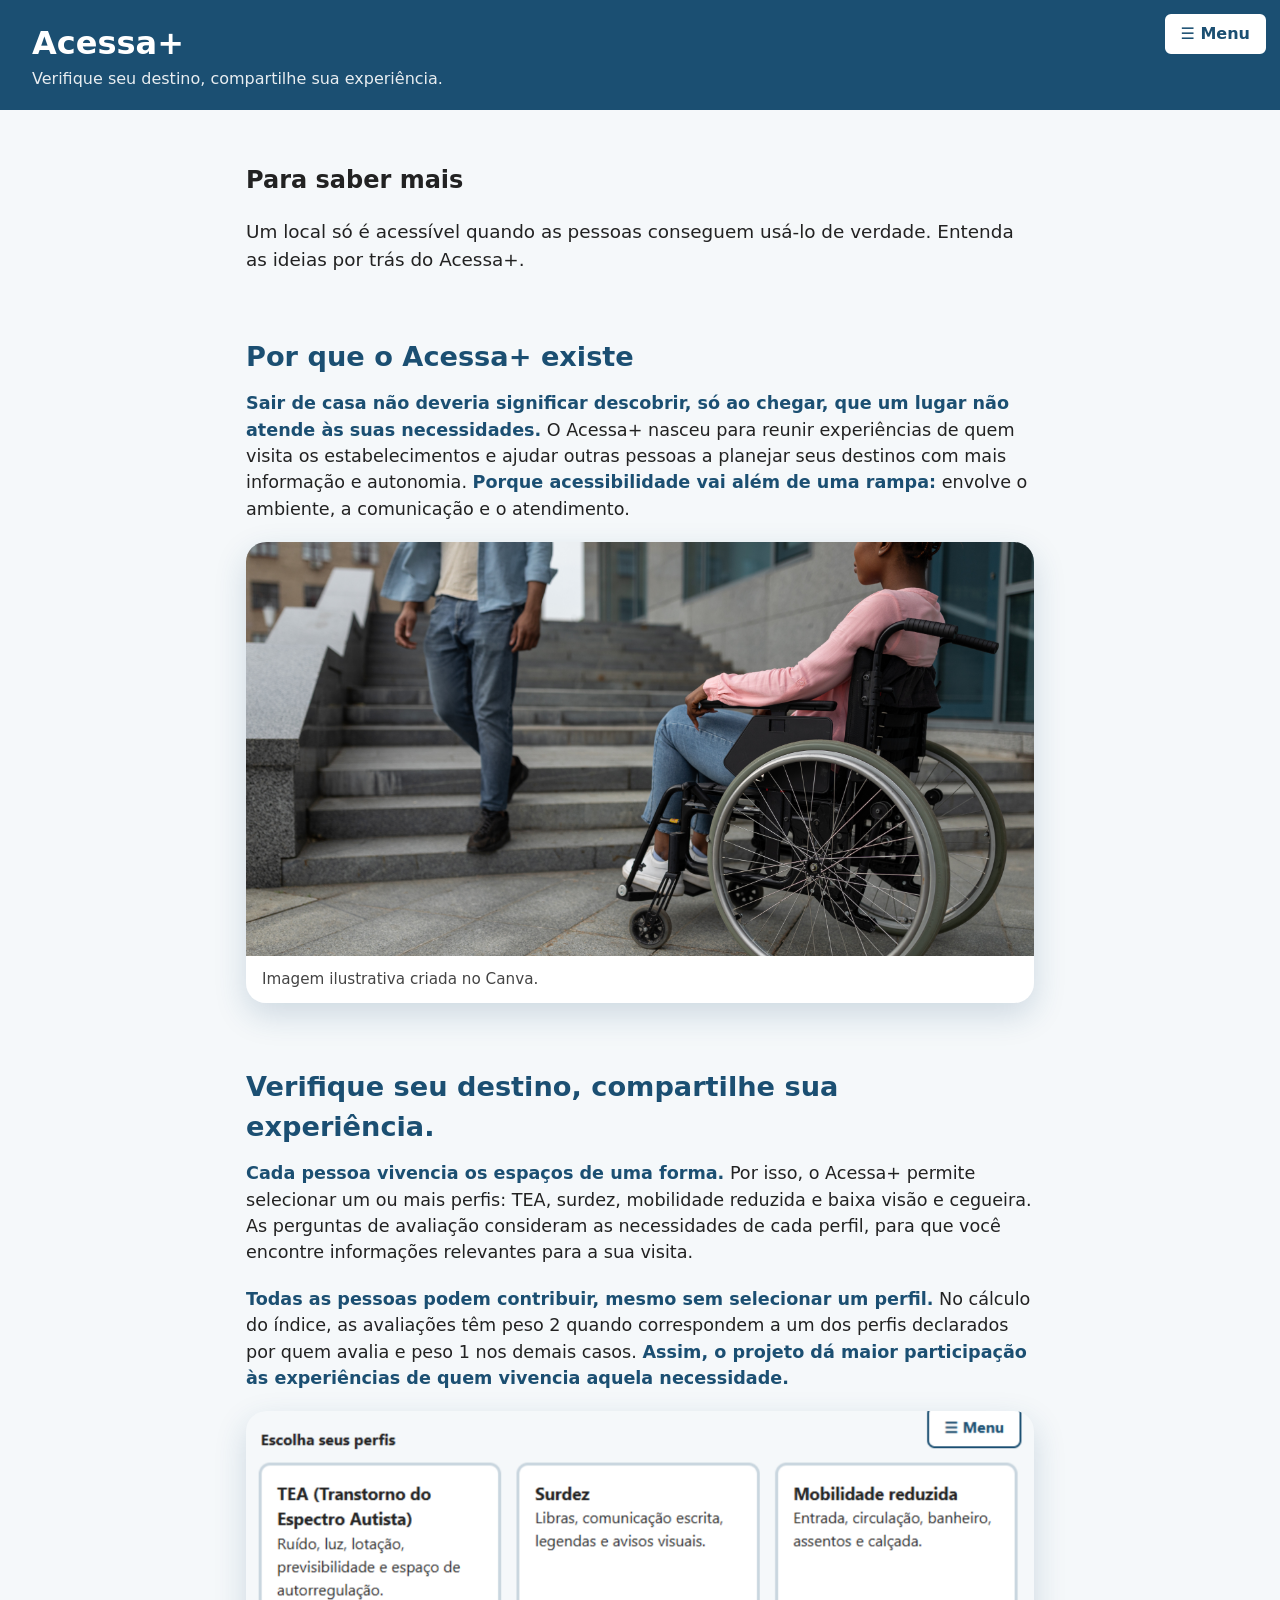
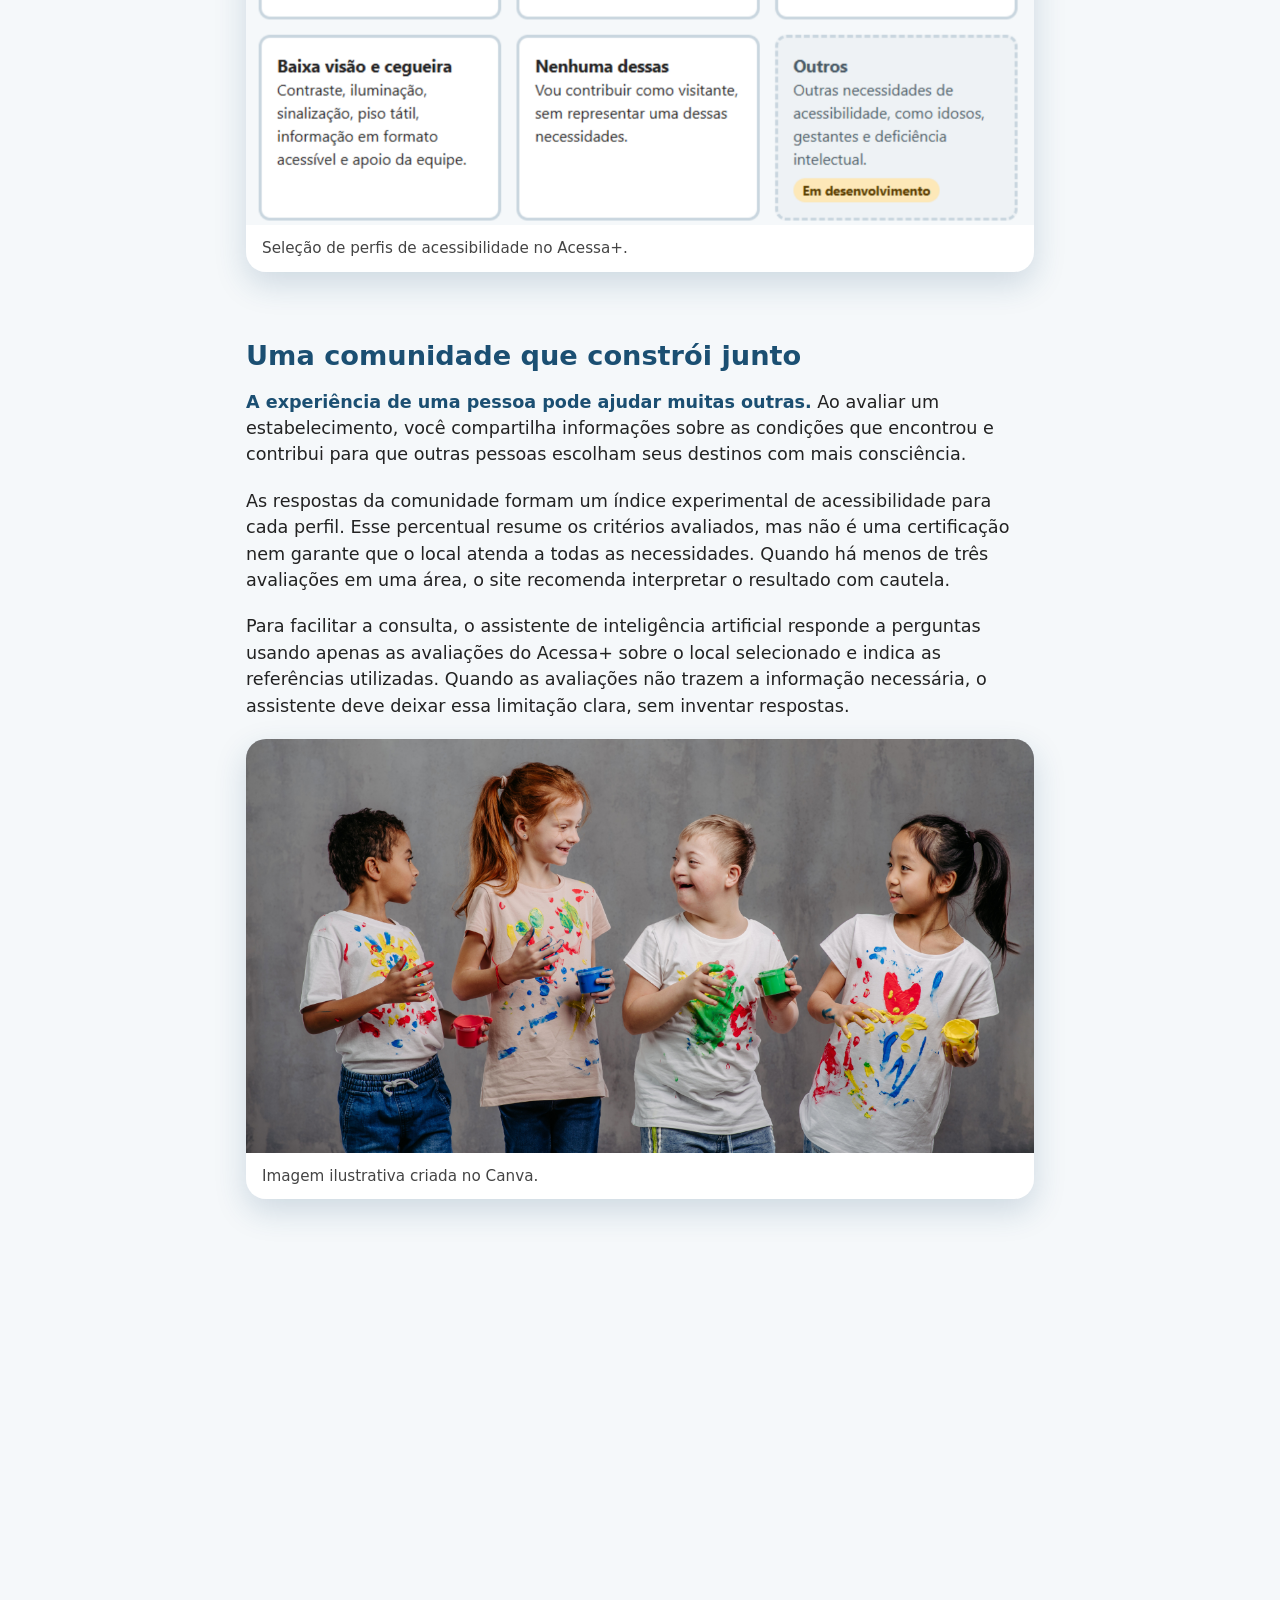
<file: saiba-mais.html>
<!DOCTYPE html>
<html lang="pt-BR">
<head>
  <meta charset="UTF-8">
  <meta name="viewport" content="width=device-width, initial-scale=1">
  <title>Para saber mais | Acessa+</title>
  <link rel="stylesheet" href="style.css">
  <link rel="stylesheet" href="menu.css">
  <link rel="stylesheet" href="saiba-mais.css">
</head>
<body>
  <a class="pular" href="#principal">Pular para o conteúdo</a>

  <header>
    <h1>Acessa+</h1>
    <p>Verifique seu destino, compartilhe sua experiência.</p>
  </header>

  <main id="principal" class="saiba-mais" aria-labelledby="titulo-saiba-mais">
    <h2 id="titulo-saiba-mais">Para saber mais</h2>
    <p class="intro">
      Um local só é acessível quando as pessoas conseguem usá-lo de verdade.
      Entenda as ideias por trás do Acessa+.
    </p>

        <!-- FOTO 1: imagem do Canva sobre o projeto -->
    <section class="bloco-foto revelar" aria-labelledby="foto1-titulo">
      <h2 id="foto1-titulo">Por que o Acessa+ existe</h2>

      <p>
        <strong class="destaque">Sair de casa não deveria significar descobrir, só ao chegar,
        que um lugar não atende às suas necessidades.</strong>
        O Acessa+ nasceu para reunir experiências de quem visita os estabelecimentos
        e ajudar outras pessoas a planejar seus destinos com mais
        informação e autonomia.
        <strong class="destaque">Porque acessibilidade vai além de uma rampa:</strong>
        envolve o ambiente, a comunicação e o atendimento.
      </p>

      <figure>
        <img
          src="imagens/projeto-1.png"
          loading="lazy"
          alt=""
        >
        <figcaption>Imagem ilustrativa criada no Canva.</figcaption>
      </figure>
    </section>

    <!-- FOTO 2: print da seção de perfis do Acessa+ -->
    <section class="bloco-foto revelar" aria-labelledby="foto2-titulo">
      <h2 id="foto2-titulo">
        Verifique seu destino, compartilhe sua experiência.
      </h2>

      <p>
        <strong class="destaque">Cada pessoa vivencia os espaços de uma forma.</strong>
        Por isso, o Acessa+ permite selecionar um ou mais perfis: TEA, surdez,
        mobilidade reduzida e baixa visão e cegueira. As perguntas de avaliação
        consideram as necessidades de cada perfil, para que você encontre
        informações relevantes para a sua visita.
      </p>

      <p>
        <strong class="destaque">Todas as pessoas podem contribuir, mesmo sem selecionar um perfil.</strong>
        No cálculo do índice, as avaliações têm peso 2 quando correspondem
        a um dos perfis declarados por quem avalia e peso 1 nos demais casos.
        <strong class="destaque">Assim, o projeto dá maior participação às experiências de quem
        vivencia aquela necessidade.</strong>
      </p>

      <figure>
        <img
          src="imagens/projeto-2.png"
          loading="lazy"
          alt="Tela de seleção dos perfis do Acessa+: TEA, surdez, mobilidade reduzida e baixa visão e cegueira."
        >
        <figcaption>
          Seleção de perfis de acessibilidade no Acessa+.
        </figcaption>
      </figure>
    </section>

    <!-- FOTO 3: imagem do Canva sobre colaboração -->
    <section class="bloco-foto revelar" aria-labelledby="foto3-titulo">
      <h2 id="foto3-titulo">Uma comunidade que constrói junto</h2>

      <p>
        <strong class="destaque">A experiência de uma pessoa pode ajudar muitas outras.</strong>
        Ao avaliar um estabelecimento, você compartilha informações
        sobre as condições que encontrou e contribui para que outras
        pessoas escolham seus destinos com mais consciência.
      </p>

      <p>
        As respostas da comunidade formam um índice experimental
        de acessibilidade para cada perfil. Esse percentual resume
        os critérios avaliados, mas não é uma certificação nem garante
        que o local atenda a todas as necessidades. Quando há menos
        de três avaliações em uma área, o site recomenda interpretar
        o resultado com cautela.
      </p>

      <p>
        Para facilitar a consulta, o assistente de inteligência artificial
        responde a perguntas usando apenas as avaliações do Acessa+
        sobre o local selecionado e indica as referências utilizadas.
        Quando as avaliações não trazem a informação necessária,
        o assistente deve deixar essa limitação clara, sem inventar respostas.
      </p>

      <figure>
        <img
          src="imagens/projeto-3.png"
          loading="lazy"
          alt=""
        >
        <figcaption>Imagem ilustrativa criada no Canva.</figcaption>
      </figure>
    </section>

    <details class="revelar">
      <summary>🚧 O que são barreiras?</summary>
      <p>Barreira é tudo o que impede ou dificulta a participação de uma pessoa: um degrau,
      uma informação que ela não consegue perceber ou até uma atitude preconceituosa.
      A lei brasileira (Lei 13.146/2015) reconhece seis tipos:</p>
      <ul>
        <li><strong>Urbanísticas:</strong> ruas, calçadas e espaços públicos.</li>
        <li><strong>Arquitetônicas:</strong> dentro de edifícios, como escadas e banheiros.</li>
        <li><strong>Nos transportes:</strong> ônibus, metrô e pontos.</li>
        <li><strong>Na comunicação:</strong> falta de legenda, Libras ou linguagem clara.</li>
        <li><strong>Atitudinais:</strong> o preconceito e o despreparo no atendimento.</li>
        <li><strong>Tecnológicas:</strong> sites e aplicativos que nem todos conseguem usar.</li>
      </ul>
      <p>O Acessa+ ajuda você a descobrir essas barreiras <em>antes</em> de sair de casa.</p>
    </details>

    <details class="revelar">
      <summary>⏳ De onde vem essa ideia?</summary>
      <p>Por muito tempo, a deficiência foi vista como um problema da pessoa.
      Isso mudou aos poucos:</p>
      <ol>
        <li><strong>Antiguidade até a Idade Moderna:</strong> exclusão e segregação.</li>
        <li><strong>Anos 1950 e 1960:</strong> as pessoas saem das instituições e os movimentos por direitos civis crescem.</li>
        <li><strong>1976:</strong> nasce o <em>modelo social</em>: a deficiência surge quando a sociedade não considera as diferenças.</li>
        <li><strong>1980:</strong> o arquiteto Ronald Mace cria o termo <em>Desenho Universal</em>.</li>
        <li><strong>Hoje:</strong> o modelo biopsicossocial une o corpo, a mente e o ambiente.</li>
      </ol>
      <p>Por isso, o lema é <strong>"Nada sobre nós, sem nós"</strong>.</p>
    </details>

    <details class="revelar">
      <summary>✅ Os 7 princípios do Desenho Universal</summary>
      <p>São sete ideias para criar lugares, produtos e serviços que sirvam ao maior número possível de pessoas:</p>
      <ol>
        <li><strong>Uso igualitário:</strong> todos usam do mesmo jeito, sem desvio.</li>
        <li><strong>Uso flexível:</strong> mais de uma forma de usar.</li>
        <li><strong>Simples e intuitivo:</strong> fácil de entender, sem manual.</li>
        <li><strong>Informação perceptível:</strong> chega por mais de um sentido, com bom contraste.</li>
        <li><strong>Tolerância ao erro:</strong> um engano tem pouca consequência e pode ser desfeito.</li>
        <li><strong>Baixo esforço físico:</strong> pouca força, sem posturas forçadas.</li>
        <li><strong>Dimensão e espaço adequados:</strong> cabe cadeira de rodas, carrinho e acompanhante.</li>
      </ol>
      <p>Usamos esses princípios como roteiro para montar as perguntas do Acessa+.</p>
    </details>

    <details class="revelar">
      <summary>🧠 Cada pessoa aprende de um jeito</summary>
      <p>O Desenho Universal para a Aprendizagem (DUA), criado pelo CAST, parte de uma ideia:
      não existe um único jeito de aprender. Ele propõe três caminhos:</p>
      <ul>
        <li><strong>Representação:</strong> apresentar a informação em vários formatos.</li>
        <li><strong>Ação e expressão:</strong> permitir várias formas de mostrar o que se sabe.</li>
        <li><strong>Engajamento:</strong> dar motivos para participar e continuar.</li>
      </ul>
      <p>No Acessa+, isso aparece em ícones, textos e cores juntos, em avaliações por escrita,
      escala ou áudio, e em uma comunidade que mostra o impacto de cada contribuição.</p>
    </details>

    <details class="revelar">
      <summary>📚 Fontes</summary>
      <ul class="fontes">
        <li>Lei Brasileira de Inclusão (Lei nº 13.146/2015).</li>
        <li>ABNT NBR 9050:2020: acessibilidade a edificações, mobiliário, espaços e equipamentos urbanos.</li>
        <li>CAST (2024). <a href="https://udlguidelines.cast.org">UDL Guidelines, versão 3.0</a>.</li>
        <li>Connell et al. (1997): princípios do Desenho Universal.</li>
        <li>Material da disciplina Desenho Universal e Tecnologia Assistiva, UFABC (2026).</li>
      </ul>
    </details>
  </main>

  <script src="menu.js" defer></script>
  <script src="saiba-mais.js" defer></script>
</body>
</html>
</file>
<file: style.css>
* { box-sizing: border-box; }
body { font-family: system-ui, Arial, sans-serif; margin: 0; color: #222; background: #f5f8fa; line-height: 1.5; }
header { background: #1b4f72; color: #fff; padding: 1.2rem 2rem; }
header h1 { margin: 0; font-size: 2rem; }
header p { margin: 0; opacity: .9; }
main { max-width: 900px; margin: 0 auto; padding: 2rem 1rem; }
.pular { position: absolute; left: -999px; }
.pular:focus { left: 8px; top: 8px; background: #fff; padding: .5rem; z-index: 10; }
fieldset { border: none; padding: 0; margin: 0 0 1.5rem; }
legend { font-weight: 700; margin-bottom: .75rem; }
.cards { display: grid; gap: 1rem; grid-template-columns: repeat(auto-fit, minmax(240px, 1fr)); }
.card { display: block; background: #fff; border: 3px solid #c9d6df; border-radius: 12px; padding: 1rem; cursor: pointer; }
.card:hover { border-color: #1b4f72; }
.card input { position: absolute; opacity: 0; }
.card:has(input:checked) { border-color: #2e8b57; background: #eaf6ef; }
.card:has(input:focus-visible) { outline: 4px solid #f5a623; outline-offset: 2px; }
.card strong { display: block; font-size: 1.1rem; }
.card .marca { display: none; font-weight: 700; color: #2e8b57; }
.card:has(input:checked) .marca { display: block; }
.botao { background: #1b4f72; color: #fff; border: none; padding: .8rem 1.6rem; font-size: 1rem; border-radius: 8px; cursor: pointer; min-height: 44px; }
.botao:focus-visible { outline: 4px solid #f5a623; outline-offset: 2px; }
.botao.secundario { background: #fff; color: #1b4f72; border: 2px solid #1b4f72; margin-top: 1.5rem; }
.erro { color: #a61b1b; font-weight: 700; }
details { background: #fff; border-radius: 8px; padding: .75rem 1rem; margin-bottom: .75rem; border: 1px solid #c9d6df; }
summary { cursor: pointer; font-weight: 700; }
li small { color: #555; }
.dados-pessoais { background: #fff; border: 1px solid #c9d6df; border-radius: 12px; padding: 1rem 1.25rem; margin-bottom: 1.5rem; }
.dados-pessoais legend { font-weight: 700; padding: 0 .4rem; }
.campo { margin-bottom: 1rem; }
.campo label { display: block; font-weight: 600; margin-bottom: .3rem; }
.campo input[type="text"], .campo input[type="number"] {
  width: 100%; max-width: 320px; padding: .6rem .75rem;
  border: 2px solid #c9d6df; border-radius: 8px; font-size: 1rem; min-height: 44px;
}
.campo input:focus-visible { outline: 4px solid #f5a623; outline-offset: 2px; border-color: #1b4f72; }
.campo.checkbox { display: flex; align-items: center; gap: .6rem; }
.campo.checkbox input { width: 20px; height: 20px; accent-color: #2e8b57; }
.campo.checkbox label { margin: 0; font-weight: 500; }
.resumo-perfis {
  color: #444;
  margin-bottom: 1.5rem;
}


.area-mapa {
  min-height: 400px;
  padding: 2rem;

  display: flex;
  flex-direction: column;
  align-items: center;
  justify-content: center;

  background: #e8eef3;
  border: 2px dashed #61788a;
  border-radius: 12px;

  text-align: center;
}

.area-mapa p {
  margin: 0.5rem 0;
}

.aviso-mapa {
  max-width: 420px;
  color: #444;
}

/* Busca de estabelecimentos */

.busca-local {
  margin-bottom: 1.5rem;
}

.busca-local label {
  display: block;
  margin-bottom: 0.4rem;
  font-weight: 700;
}

#ajuda-busca {
  margin-top: 0;
  color: #444;
}

.linha-busca {
  display: flex;
  gap: 0.75rem;
}

#campo-busca-local {
  flex: 1;
  min-width: 0;
  min-height: 48px;

  padding: 0.75rem;

  font: inherit;
  color: #222;
  background: #fff;

  border: 2px solid #61788a;
  border-radius: 8px;
}

#campo-busca-local:focus-visible {
  outline: 4px solid #f5a623;
  outline-offset: 2px;
}

.botao:disabled {
  background: #657581;
  cursor: not-allowed;
}

/* Mensagens */

.resumo-perfis,
#status-mapa {
  color: #333;
}

#status-mapa {
  margin: 1rem 0;
}

/* Mapa */

#area-mapa {
  display: block;

  width: 100%;
  height: 450px;
  min-height: 0;
  padding: 0;

  background: #e8eef3;

  border: 1px solid #61788a;
  border-radius: 12px;

  text-align: left;
}

/* Resultados */

.lista-resultados {
  list-style: none;
  padding: 0;

  display: grid;
  gap: 1rem;
}

.resultado-local {
  padding: 1.25rem;

  background: #fff;
  border: 1px solid #c9d6df;
  border-radius: 12px;
}

.resultado-local h4 {
  margin: 0 0 0.5rem;
  font-size: 1.1rem;
}

.resultado-local p {
  margin: 0 0 1rem;
}

/* Local escolhido */

.cartao-local {
  margin-top: 1.5rem;
  padding: 1.25rem;

  background: #fff;
  border: 2px solid #1b4f72;
  border-radius: 12px;
}

.cartao-local h3 {
  margin-top: 0;
}

/* Celular */

@media (max-width: 600px) {
  .linha-busca {
    flex-direction: column;
  }

  #area-mapa {
    height: 350px;
  }
}

/* Formulário de avaliação */

.campo-avaliacao {
  margin: 1.5rem 0;
}

.campo-avaliacao label {
  display: block;

  margin-bottom: 0.6rem;

  font-weight: 600;
  line-height: 1.5;
}

.campo-avaliacao select {
  display: block;

  width: 100%;
  min-height: 48px;

  padding: 0.75rem;

  font: inherit;
  color: #222;

  background: #fff;

  border: 2px solid #61788a;
  border-radius: 8px;
}

.campo-avaliacao select:focus-visible {
  outline: 4px solid #f5a623;
  outline-offset: 2px;
}

#form-avaliacao {
  margin-top: 1.5rem;
  padding-top: 1.5rem;

  border-top: 1px solid #c9d6df;
}

#form-avaliacao legend {
  font-size: 1.2rem;
  font-weight: 700;
}

.aviso-prototipo {
  padding: 0.8rem;

  color: #333;
  background: #eef3f7;

  border-left: 4px solid #1b4f72;
}

#mensagem-avaliacao {
  margin-top: 1rem;
  font-weight: 600;
}

/* Garante que elementos ocultos não apareçam
   por causa de outras regras de estilo. */

[hidden] {
  display: none !important;
}

/* Grupo de respostas de cada pergunta */

#form-avaliacao .pergunta-opcoes {
  min-width: 0;

  margin: 0 0 1.5rem;
  padding: 0;

  border: none;
}

#form-avaliacao .pergunta-opcoes > legend {
  width: 100%;

  margin-bottom: 0.75rem;
  padding: 0;

  font-size: 1rem;
  font-weight: 600;
  line-height: 1.5;
}

/* Opções lado a lado, com quebra em telas pequenas */

.linha-opcoes {
  display: flex;
  flex-wrap: wrap;
  gap: 0.75rem;
}

/* Caixa clicável */

.opcao-resposta {
  display: flex;
  align-items: center;
  gap: 0.6rem;

  min-height: 48px;
  padding: 0.75rem 1rem;

  color: #222;
  background: #fff;

  border: 2px solid #61788a;
  border-radius: 10px;

  cursor: pointer;
}

/* Mantém o controle nativo visível */

.opcao-resposta input[type="radio"] {
  flex-shrink: 0;

  width: 20px;
  height: 20px;
  margin: 0;

  accent-color: #1b4f72;
}

.opcao-resposta:hover {
  border-color: #1b4f72;
  background: #f0f5f9;
}

/* Resposta selecionada */

.opcao-resposta:has(input:checked) {
  color: #123b56;
  background: #e5f0f8;
  border-color: #1b4f72;
}

.opcao-resposta:has(input:checked) span {
  font-weight: 700;
}

/* Destaque para navegação por teclado */

.opcao-resposta:has(input:focus-visible) {
  outline: 4px solid #f5a623;
  outline-offset: 3px;
}

.resumo-comunidade {
  margin: 1rem 0;
  padding: 1rem;

  background: #f1f6fa;

  border: 1px solid #bdcdd9;
  border-radius: 10px;
}

.resumo-comunidade h4 {
  margin-top: 0;
  margin-bottom: 0.75rem;

  font-size: 1.1rem;
}

.resumo-comunidade li {
  margin-bottom: 0.75rem;
}

#resultados-comunidade {
  margin-bottom: 1rem;
}

/* Espaçamento da seção do assistente */
#assistente-acessa {
  margin-top: 32px;
  padding-top: 24px;
  border-top: 1px solid #dce4e8;
}

#titulo-assistente {
  margin: 0 0 16px;
}

#assistente-acessa > p {
  line-height: 1.6;
}

#form-assistente label {
  display: block;
  margin-bottom: 8px;
  font-weight: 500;
}

/* Campo de pergunta com a mesma fonte do site */
#pergunta-assistente {
  font-family: inherit;
  font-size: 16px;
  line-height: 1.5;
  color: inherit;
  background-color: #fff;

  min-height: 90px;
  padding: 12px 14px;

  border: 1px solid #a8bac5;
  border-radius: 10px;

  resize: vertical;
}

#pergunta-assistente::placeholder {
  color: #637581;
}

#pergunta-assistente:focus {
  outline: 3px solid #f5a623;
  outline-offset: 2px;
  border-color: #1b4f72;
}

/* Seção "Outros" (em desenvolvimento) */
.card-em-breve {
  cursor: not-allowed;
  background: #eef2f5;
  border-style: dashed;
  color: #4a5a66;
}

.card-em-breve:hover {
  border-color: #c9d6df;
}

.selo-em-breve {
  display: inline-block;
  margin-top: 0.5rem;
  padding: 0.15rem 0.6rem;
  font-size: 0.85rem;
  font-weight: 700;
  color: #5a3d00;
  background: #fde8b8;
  border-radius: 999px;
}
/* Assistente de IA */
#assistente-acessa {
  margin-top: 32px;
  margin-bottom: 32px;
  padding-top: 24px;
  border-top: 1px solid #dce4e8;
}

#titulo-assistente {
  margin: 0 0 16px;
  color: #1b4f72;
}

#form-assistente label {
  display: block;
  margin-bottom: 8px;
  font-weight: 600;
}

#pergunta-assistente {
  display: block;
  width: 100%;
  min-height: 100px;
  padding: 12px 14px;

  font: inherit;
  line-height: 1.5;
  color: #222;
  background: #fff;

  border: 2px solid #61788a;
  border-radius: 10px;
  resize: vertical;
}

#pergunta-assistente:focus-visible {
  outline: 4px solid #f5a623;
  outline-offset: 2px;
  border-color: #1b4f72;
}

#ajuda-assistente {
  margin: 8px 0 16px;
  font-size: 0.9rem;
  color: #444;
}

#status-assistente {
  margin-top: 16px;
  font-weight: 600;
}

#resposta-assistente {
  margin: 16px 0;
  line-height: 1.7;
  white-space: pre-wrap;
  overflow-wrap: anywhere;
}

#resposta-assistente:not(:empty) {
  padding: 16px;
  background: #f1f6fa;
  border: 1px solid #bdcdd9;
  border-radius: 10px;
}

#fontes-assistente {
  overflow-wrap: anywhere;
}
/* ===== Painel de acessibilidade ===== */

.faixa-boa { --cor: #2e8b57; }
.faixa-parcial { --cor: #b36b00; }
.faixa-baixa { --cor: #a61b1b; }

.rotulo-faixa {
  margin: 0.25rem 0;
  font-weight: 700;
  color: var(--cor);
}

.aviso-cautela {
  margin: 0.5rem 0;
  padding: 0.4rem 0.6rem;
  font-size: 0.9rem;
  color: #5a3d00;
  background: #fde8b8;
  border-radius: 6px;
}

/* Rosca */
.rosca { display: block; }
.rosca.grande { width: 170px; height: 170px; }
.rosca.pequena { width: 110px; height: 110px; margin: 0 auto; }

.rosca-fundo {
  fill: none;
  stroke: #dbe5ec;
  stroke-width: 12;
}

.rosca-barra {
  fill: none;
  stroke: var(--cor);
  stroke-width: 12;
  stroke-linecap: round;
}

.rosca-texto {
  font-size: 26px;
  font-weight: 700;
  fill: #123b56;
  text-anchor: middle;
  dominant-baseline: central;
}

/* Índice geral */
.painel-geral {
  margin-bottom: 1.5rem;
  padding: 1.25rem;
  background: #fff;
  border: 2px solid #1b4f72;
  border-radius: 14px;
}

.painel-geral h4 {
  margin: 0 0 1rem;
  font-size: 1.2rem;
  color: #1b4f72;
}

.geral-corpo {
  display: flex;
  align-items: center;
  gap: 1.5rem;
  flex-wrap: wrap;
}

.geral-textos { flex: 1; min-width: 220px; }
.geral-textos p { margin: 0.35rem 0; }

/* Gráficos pequenos */
.titulo-por-tipo {
  margin: 1.5rem 0 0.75rem;
  font-size: 1.1rem;
  color: #1b4f72;
}

.grade-mini {
  display: grid;
  gap: 1rem;
  grid-template-columns: repeat(auto-fit, minmax(220px, 1fr));
  align-items: start;
}

.mini-grafico {
  padding: 1rem;
  text-align: center;
  background: #f1f6fa;
  border: 1px solid #bdcdd9;
  border-radius: 12px;
}

.mini-grafico h5 {
  margin: 0 0 0.75rem;
  font-size: 1rem;
  color: #1b4f72;
}

.legenda-mini {
  margin: 0.25rem 0;
  font-size: 0.9rem;
  color: #444;
}

.sem-avaliacoes {
  margin: 1rem 0;
  font-weight: 600;
  color: #555;
}

/* Setinhas (detalhes) */
.detalhes-painel {
  margin-top: 0.75rem;
  text-align: left;
}

.detalhes-painel summary:focus-visible {
  outline: 4px solid #f5a623;
  outline-offset: 2px;
}

.lista-perguntas {
  margin: 0.75rem 0 0;
  padding: 0;
  list-style: none;
}

.item-pergunta {
  margin-bottom: 1rem;
}

.texto-pergunta {
  display: block;
  font-size: 0.95rem;
  font-weight: 600;
}

.legenda-pergunta {
  display: block;
  font-size: 0.85rem;
  color: #444;
}

.barra-trilho {
  height: 10px;
  margin: 0.35rem 0;
  overflow: hidden;
  background: #dbe5ec;
  border-radius: 999px;
}

.barra-preenchimento {
  height: 100%;
  background: var(--cor);
  border-radius: 999px;
}
/* Avaliações por perfil: um cartão abaixo do outro */
.grade-mini {
  display: grid;
  grid-template-columns: 1fr;
  gap: 1rem;
}

.grade-mini .mini-grafico {
  width: 100%;
  min-width: 0;
}
</file>
<file: menu.css>
/* Botão que abre o menu */
.btn-menu {
  position: fixed;
  top: 12px;
  right: 12px;
  z-index: 50;

  min-height: 44px;
  padding: 0.5rem 1rem;

  font: inherit;
  font-weight: 700;
  color: #1b4f72;
  background: #fff;

  border: 2px solid #1b4f72;
  border-radius: 8px;
  cursor: pointer;
}

.btn-menu:focus-visible,
.menu-lateral button:focus-visible,
.menu-lateral a:focus-visible {
  outline: 4px solid #f5a623;
  outline-offset: 2px;
}

/* Fundo escurecido */
.menu-fundo {
  position: fixed;
  inset: 0;
  z-index: 60;

  background: rgba(0, 0, 0, 0.45);

  opacity: 0;
  visibility: hidden;
  transition: opacity 0.3s ease, visibility 0.3s ease;
}

.menu-fundo.aberto {
  opacity: 1;
  visibility: visible;
}

/* Painel lateral */
.menu-lateral {
  position: fixed;
  top: 0;
  right: 0;
  z-index: 70;

  width: min(340px, 88vw);
  height: 100%;
  padding: 1.25rem;
  overflow-y: auto;

  background: #fff;
  box-shadow: -4px 0 24px rgba(0, 0, 0, 0.2);

  transform: translateX(100%);
  visibility: hidden;
  transition: transform 0.3s ease, visibility 0.3s ease;
}

.menu-lateral.aberto {
  transform: none;
  visibility: visible;
}

.menu-topo {
  display: flex;
  align-items: center;
  justify-content: space-between;
  margin-bottom: 1rem;
}

.menu-topo strong {
  font-size: 1.3rem;
  color: #1b4f72;
}

.menu-fechar {
  min-height: 44px;
  min-width: 44px;

  font: inherit;
  font-size: 1.2rem;
  color: #1b4f72;
  background: #fff;

  border: 2px solid #c9d6df;
  border-radius: 8px;
  cursor: pointer;
}

.menu-lateral ul {
  list-style: none;
  margin: 0;
  padding: 0;
}

.menu-lateral li {
  margin-bottom: 0.5rem;
}

.menu-link {
  display: block;
  padding: 0.8rem 1rem;

  font-weight: 700;
  color: #1b4f72;
  text-decoration: none;

  background: #f1f6fa;
  border: 2px solid transparent;
  border-radius: 10px;
}

.menu-link:hover {
  border-color: #1b4f72;
}

.menu-link[aria-current="page"] {
  color: #fff;
  background: #1b4f72;
}

/* Bloco "Meus perfis" */
.menu-perfis {
  margin: 1.25rem 0;
  padding: 1rem;

  background: #eaf6ef;
  border: 2px solid #2e8b57;
  border-radius: 12px;
}

.menu-perfis h2 {
  margin: 0 0 0.5rem;
  font-size: 1.05rem;
}

.menu-perfis ul {
  margin: 0 0 0.75rem;
  padding-left: 1.1rem;
  list-style: disc;
}

.menu-perfis p {
  margin: 0 0 0.75rem;
}

.menu-editar {
  min-height: 44px;
  padding: 0.5rem 1rem;

  font: inherit;
  font-weight: 700;
  color: #fff;
  background: #1b4f72;

  border: none;
  border-radius: 8px;
  cursor: pointer;
}

.menu-rodape {
  margin-top: 1.5rem;
  font-size: 0.9rem;
  color: #555;
}

@media (prefers-reduced-motion: reduce) {
  .menu-fundo,
  .menu-lateral {
    transition: none;
  }
}
</file>
<file: saiba-mais.css>
.saiba-mais {
  max-width: 820px;
}

.saiba-mais .intro {
  font-size: 1.15rem;
  margin-bottom: 2.5rem;
}

/* Bloco com foto */
.bloco-foto {
  margin: 4rem 0;
}

.bloco-foto h2 {
  font-size: 1.7rem;
  margin: 0 0 0.75rem;
  color: #1b4f72;
}

.bloco-foto p {
  font-size: 1.1rem;
  margin: 0 0 1.25rem;
}

.bloco-foto figure {
  margin: 0;
  overflow: hidden;
  border-radius: 20px;
  background: #e8eef3;
  box-shadow: 0 12px 32px rgba(27, 79, 114, 0.18);
}

.bloco-foto img {
  display: block;
  width: 100%;
  height: auto;
  transform: scale(1.12);
  transition: transform 1.4s cubic-bezier(0.2, 0.7, 0.2, 1);
}

.bloco-foto figcaption {
  padding: 0.75rem 1rem;
  font-size: 0.95rem;
  color: #444;
  background: #fff;
}

/* Efeito: sobe e aparece aos poucos (só quando o JavaScript está ativo) */
.js .revelar {
  opacity: 0;
  transform: translateY(56px) scale(0.97);
  transition: opacity 0.9s ease,
              transform 0.9s cubic-bezier(0.2, 0.7, 0.2, 1);
}

.js .revelar.visivel {
  opacity: 1;
  transform: none;
}

.js .revelar.visivel img {
  transform: scale(1);
}

/* Respeita quem prefere menos movimento */
@media (prefers-reduced-motion: reduce) {
  .js .revelar,
  .js .revelar.visivel {
    opacity: 1;
    transform: none;
    transition: none;
  }

  .bloco-foto img {
    transform: none;
    transition: none;
  }
}

.saiba-mais .fontes {
  font-size: 0.95rem;
}

.saiba-mais a {
  color: #0b4fa3;
}

.saiba-mais a:focus-visible {
  outline: 3px solid #f2a900;
  outline-offset: 2px;
}
/* Frases em destaque */
.destaque {
  font-weight: 700;
  color: #1b4f72;
}
</file>
